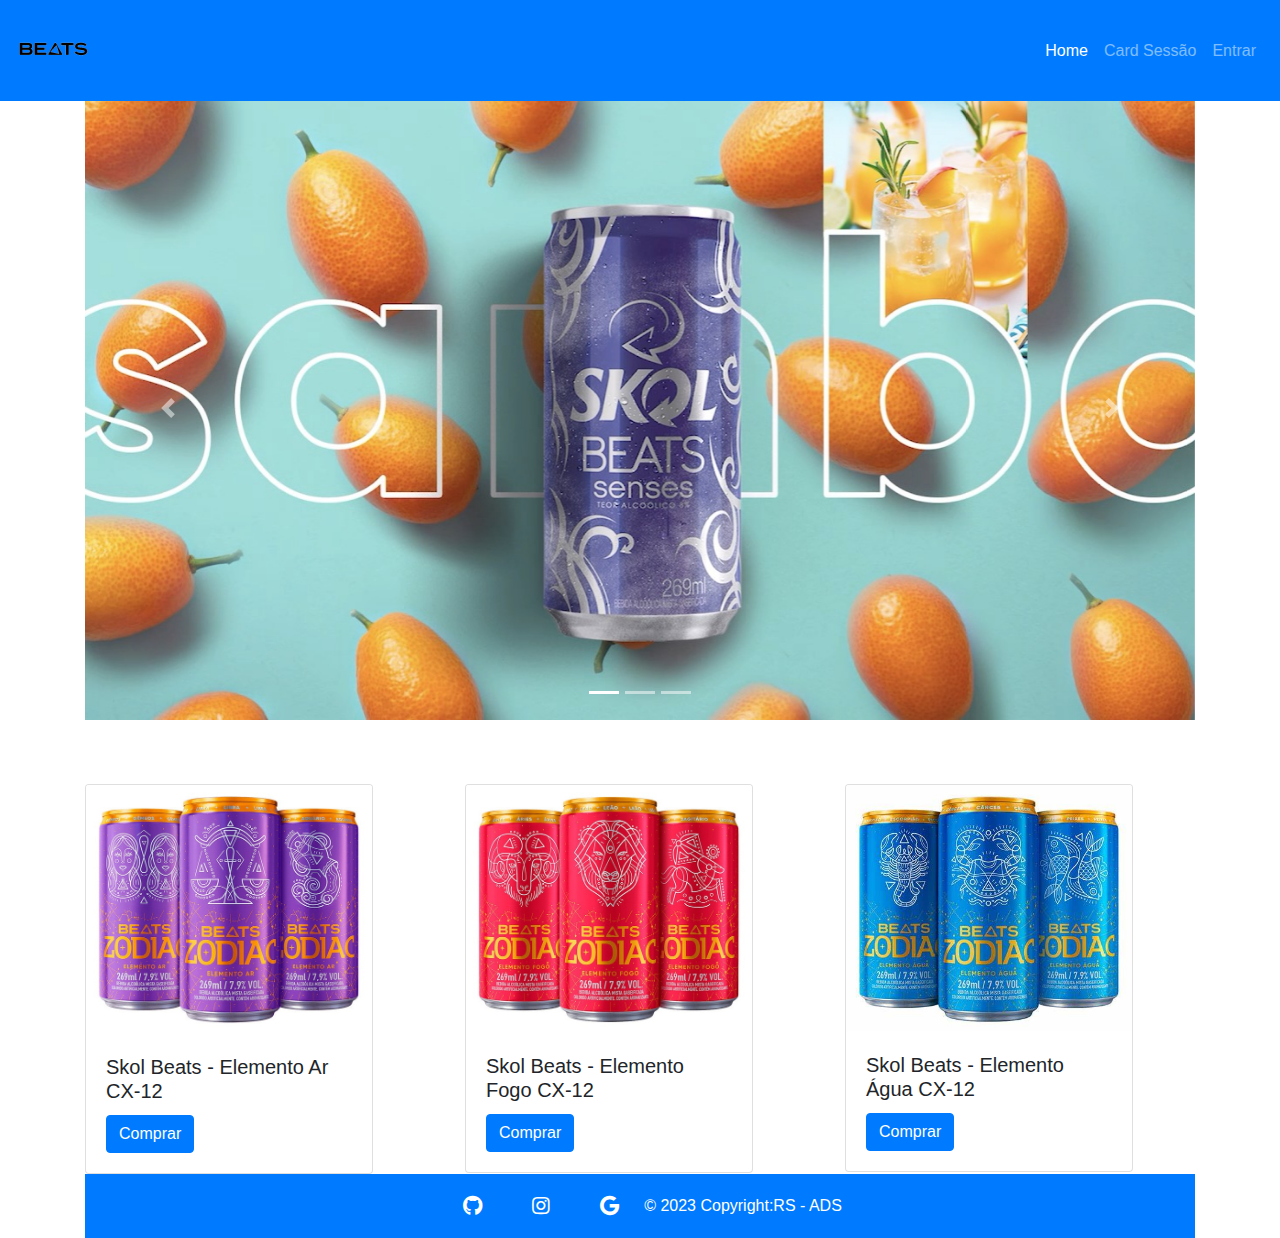
<file: index.html>
<!DOCTYPE html>
<html lang="en">

<head>
  <meta charset="UTF-8">
  <meta name="viewport" content="width=device-width, initial-scale=1.0">
  <link rel="stylesheet" href="css/bootstrap.min.css">
  <link rel="stylesheet" href="css/style.css">
  <link rel="stylesheet" href="https://cdnjs.cloudflare.com/ajax/libs/font-awesome/5.15.4/css/all.min.css">

  <title> pROJETINHO FELLAS</title>
</head>
    <header class="container">
      <nav class="navbar navbar-expand-md navbar-dark bg-primary fixed-top">
        <a class="navbar-brand" href="#"><img src="img/skol2.png" alt="David Barreto - Web Designer" class="w-25"></a>
        <button class="navbar-toggler" type="button" data-toggle="collapse" data-target="#navbarsExampleDefault"
          aria-controls="navbarsExampleDefault" aria-expanded="false" aria-label="Toggle navigation">
          <span class="navbar-toggler-icon"></span>
        </button>

        <div class="collapse navbar-collapse" id="navbarsExampleDefault">
          <ul class="navbar-nav ml-auto">
            <li class="nav-item active">
              <a class="nav-link" href="#">Home <span class="sr-only">(atual)</span></a>
            </li>
            <li class="nav-item">
              <a class="nav-link" href="#">Card Sessão</a>
            </li>
            </li>
            <li class="nav-item">
              <a class="nav-link" href="#">Entrar</a>
            </li>
            </li>
          </ul>
        </div>
      </nav>
    </header>

<body>
    <br>
    <br>
    <!-- CARROSEL -->
    <div class="container mt-5">
      <div class="row justify-content-center">
        <div class="col-12">
          <div id="carouselExampleIndicators" class="carousel slide w-100 mx-auto" data-ride="carousel">
            <ol class="carousel-indicators">
              <li data-target="#carouselExampleIndicators" data-slide-to="0" class="active"></li>
              <li data-target="#carouselExampleIndicators" data-slide-to="1"></li>
              <li data-target="#carouselExampleIndicators" data-slide-to="2"></li>
            </ol>
            <div class="carousel-inner">
              <div class="carousel-item active">
                <img class="d-block w-100" src="/img/carrosel11.jpeg" alt="Primeiro Slide">
              </div>
              <div class="carousel-item">
                <img class="d-block w-100" src="/img/carrosel11.jpeg" alt="Segundo Slide">
              </div>
              <div class="carousel-item">
                <img class="d-block w-100" src="/img/carrosel11.jpeg" alt="Terceiro Slide">
              </div>
            </div>
            <a class="carousel-control-prev" href="#carouselExampleIndicators" role="button" data-slide="prev">
              <span class="carousel-control-prev-icon" aria-hidden="true"></span>
              <span class="sr-only">Anterior</span>
            </a>
            <a class="carousel-control-next" href="#carouselExampleIndicators" role="button" data-slide="next">
              <span class="carousel-control-next-icon" aria-hidden="true"></span>
              <span class="sr-only">Próximo</span>
            </a>
          </div>
        </div>
      </div>
    </div>
  <!-- CARDS -->
    <div class="container mt-3">
      <div class="row">
        <div class="col-md-4">
          <div class="card mt-5" style="width: 18rem;">
            <img class="card-img-top w-100" src="/img/D_NQ_NP_2X_752063-MLB44199251230_112020-F.jpg"
              alt="Imagem de capa do card">
            <div class="card-body">
              <h5 class="card-title">Skol Beats - Elemento Ar CX-12</h5>
              <a href="#" class="btn btn-primary" data-toggle="modal" data-target=".modal">Comprar</a>

            </div>
          </div>
        </div>
        <div class="col-md-4">
          <div class="card mt-5" style="width: 18rem;">
            <img class="card-img-top w-100" src="/img/D_NQ_NP_2X_795147-MLB44199251229_112020-F.jpg"
              alt="Imagem de capa do card">
            <div class="card-body">
              <h5 class="card-title">Skol Beats - Elemento Fogo CX-12</h5>
              <a href="#" class="btn btn-primary" data-toggle="modal" data-target=".modal">Comprar</a>

            </div>
          </div>
        </div>
        <div class="col-md-4">
          <div class="card mt-5" style="width: 18rem;">
            <img class="card-img-top w-100" src="/img/azul.jpg" alt="Imagem de capa do card">
            <div class="card-body">
              <h5 class="card-title">Skol Beats - Elemento Água CX-12</h5>
              <a href="#" class="btn btn-primary" data-toggle="modal" data-target=".modal">Comprar</a>
          </div>
        </div>
      </div>
    </div>


  <!-- Modal -->
    <div class="modal" tabindex="-1" role="dialog">
      <div class="modal-dialog" role="document">
        <div class="modal-content">
          <div class="modal-header">
            <h5 class="modal-title">Método de pagamento</h5>
            <button type="button" class="close" data-dismiss="modal" aria-label="Fechar">
              <span aria-hidden="true">&times;</span>
            </button>
          </div>
          <div class="modal-body">
            <p>Selecione uma das opções abaixo.</p>
          </div>
          <div class="modal-footer">
            <button type="button" class="btn btn-primary" id="pixButton">PIX</button>
            <button type="button" class="btn btn-primary" id="cartaoButton">CARTÃO</button>
            <button type="button" class="btn btn-primary" id="dinheiroButton">DINHEIRO</button>
          </div>
        </div>
      </div>
    </div>
    <!-- FOOTER -->
    <footer class="text-center text-lg-start bg-primary">
      <div class="container d-flex justify-content-center align-items-center py-2">
          <a href="https://github.com/SantiagoRafael1/site-BTSP5-DB" class="btn btn-primary btn-lg btn-floating mx-2">
              <i class="fab fa-github" style="font-size: 20px;"></i>
          </a>
          <a href="#" class="btn btn-primary btn-lg btn-floating mx-2">
              <i class="fab fa-instagram" style="font-size: 20px;"></i>
          </a>
          <a href="#" class="btn btn-primary btn-lg btn-floating mx-2">
              <i class="fab fa-google" style="font-size: 20px;"></i>
          </a>
          <span class="text-white">© 2023 Copyright:</span>
          <a class="text-white" href="#">RS - ADS</a>
      </div>
  </footer>
  
  
    
    

  <script src="js/jquery-3.3.1.slim.min.js"></script>
  <script src="js/popper.min.js"></script>
  <script src="js/bootstrap.min.js"></script>
  <script src="js/modal.js"></script>

</body>

</html>
</file>
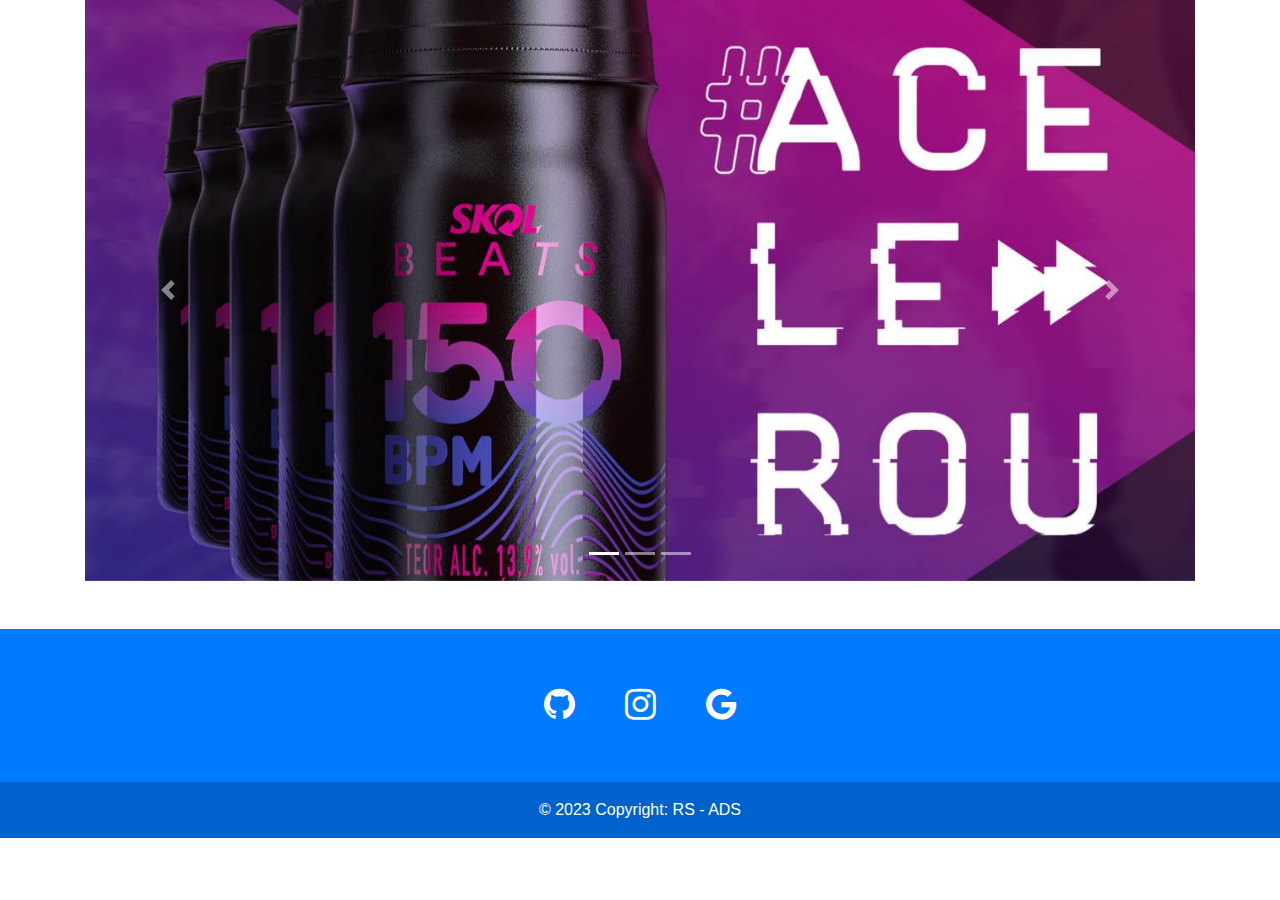
<file: teste.html>
<!DOCTYPE html>
<html lang="en">
<head>
    <meta charset="UTF-8">
    <meta name="viewport" content="width=device-width, initial-scale=1.0">
    <link rel="stylesheet" href="css/bootstrap.min.css">
    <link rel="stylesheet" href="css/style.css">
    <link rel="stylesheet" href="https://cdnjs.cloudflare.com/ajax/libs/font-awesome/4.7.0/css/font-awesome.min.css">

    <title> pROJETINHO FELLAS</title>
</head>
 
<body>

    <div class="container">
        <div class="row justify-content-center">
            <div class="col-12">
                <div id="carouselExampleIndicators" class="carousel slide w-100" data-ride="carousel">
                    <ol class="carousel-indicators">
                        <li data-target="#carouselExampleIndicators" data-slide-to="0" class="active"></li>
                        <li data-target="#carouselExampleIndicators" data-slide-to="1"></li>
                        <li data-target="#carouselExampleIndicators" data-slide-to="2"></li>
                    </ol>
                    <div class="carousel-inner">
                        <div class="carousel-item active">
                            <img class="d-block w-100" src="/img/7636ea795be2fe85fade2a6e54643387.jpg" alt="Primeiro Slide">
                        </div>
                        <div class="carousel-item">
                            <img class="d-block w-100" src="/img/novas-beats-drinks.jpg" alt="Segundo Slide">
                        </div>
                        <div class="carousel-item">
                            <img class="d-block w-100" src="/img/carrosel3.png" alt="Terceiro Slide">
                        </div>
                    </div>
                    <a class="carousel-control-prev" href="#carouselExampleIndicators" role="button" data-slide="prev">
                        <span class="carousel-control-prev-icon" aria-hidden="true"></span>
                        <span class="sr-only">Anterior</span>
                    </a>
                    <a class="carousel-control-next" href="#carouselExampleIndicators" role="button" data-slide="next">
                        <span class="carousel-control-next-icon" aria-hidden="true"></span>
                        <span class="sr-only">Próximo</span>
                    </a>
                </div>
            </div>
        </div>
    </div>
    <!-- Remove the container if you want to extend the Footer to full width. -->
    
    <footer class="text-center text-lg-start bg-primary mt-5">
        <div class="container d-flex justify-content-center py-5">
            <a href="https://github.com/SantiagoRafael1/site-BTSP5-DB" class="btn btn-primary btn-lg btn-floating mx-2">
                <i class="fa fa-github" style="font-size:36px"></i>
            </a>
            <a href="#" class="btn btn-primary btn-lg btn-floating mx-2">
                <i class="fa fa-instagram" style="font-size:36px"></i>
            </a>
            <a href="#" class="btn btn-primary btn-lg btn-floating mx-2">
                <i class="fa fa-google" style="font-size:36px"></i>
            </a>
        </div>
    
        <!-- Copyright -->
        <div class="text-center text-white p-3" style="background-color: rgba(0, 0, 0, 0.2);">
            © 2023 Copyright:
            <a class="text-white" href="#">RS - ADS</a>
        </div>
        <!-- Copyright -->
    </footer>
    
    
    
      
      
    
    
    
    
    

  
  

  
    
    <script src="js/jquery-3.3.1.slim.min.js"></script>
    <script src="js/popper.min.js"></script>
    <script src="js/bootstrap.min.js"></script>
    
</body>
</html>
</file>
<file: css/style.css>
.custom-card {
    position: static !important;
}
</file>
